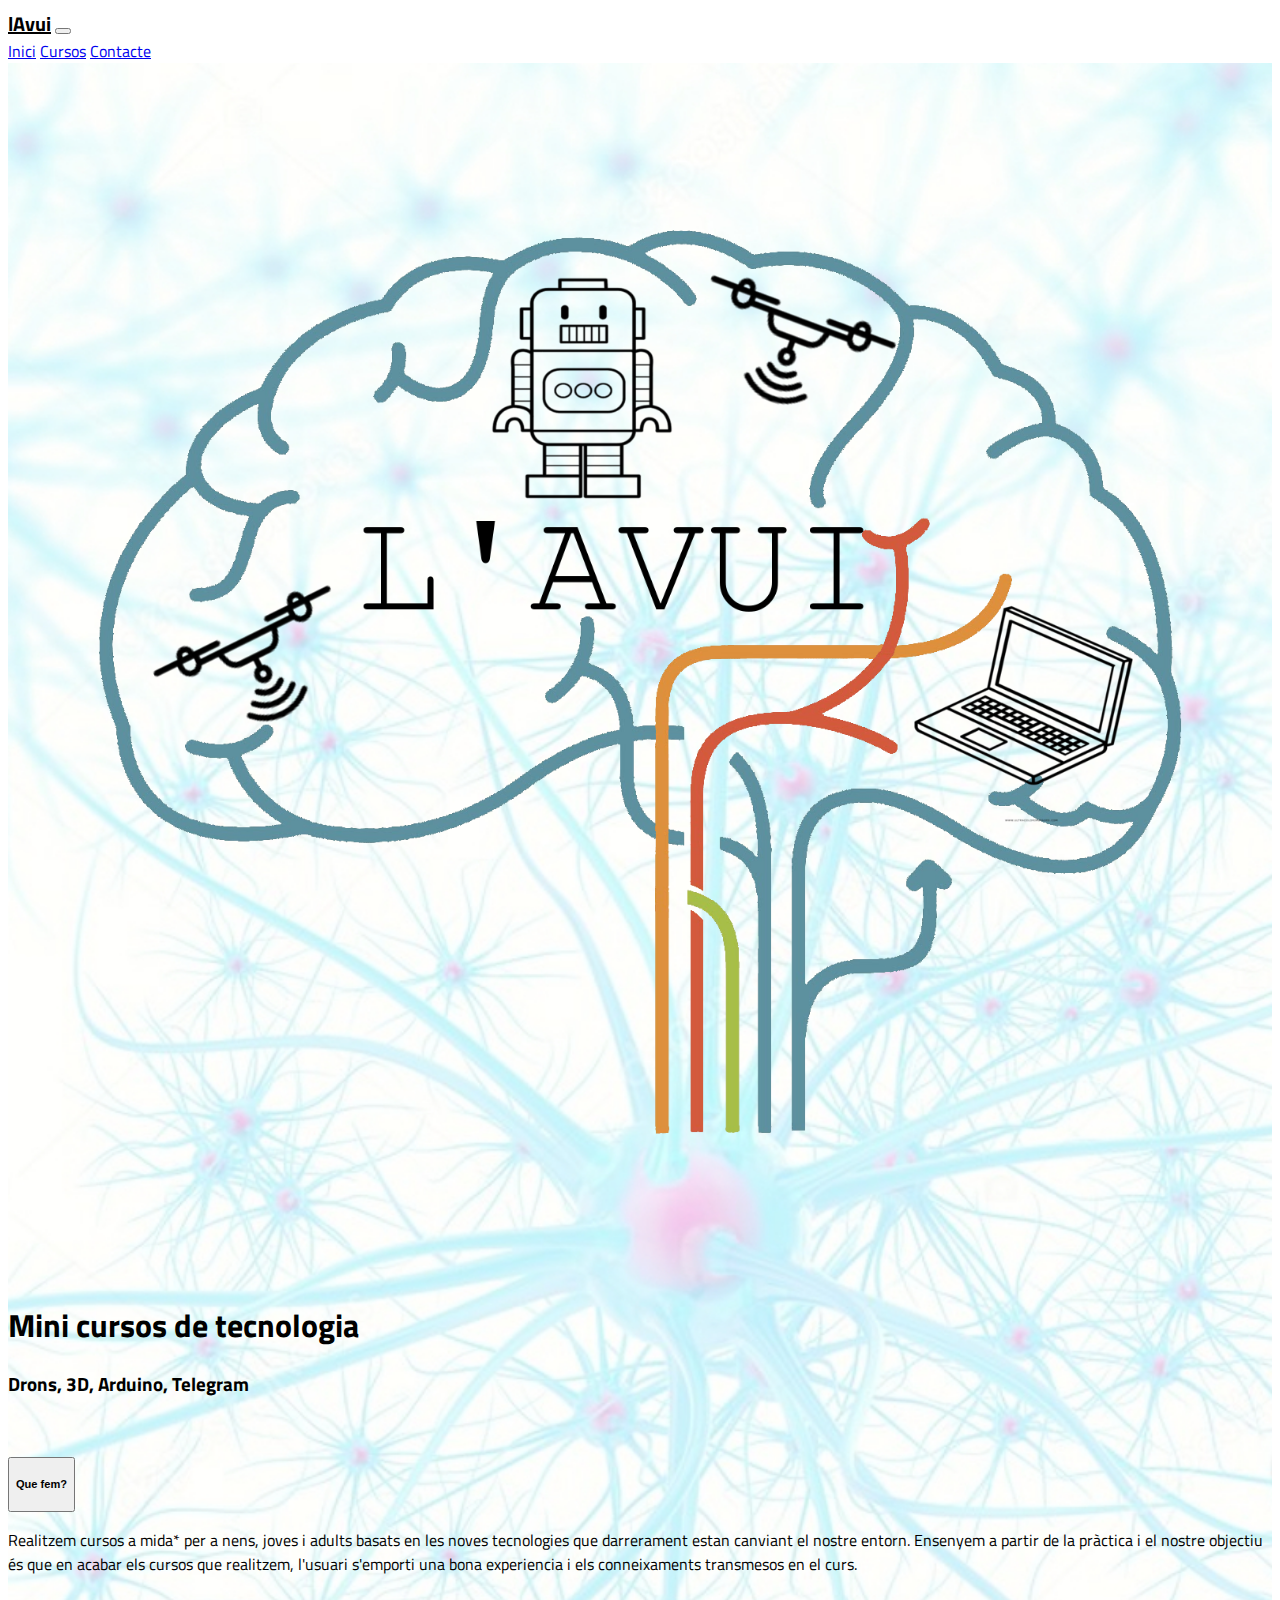
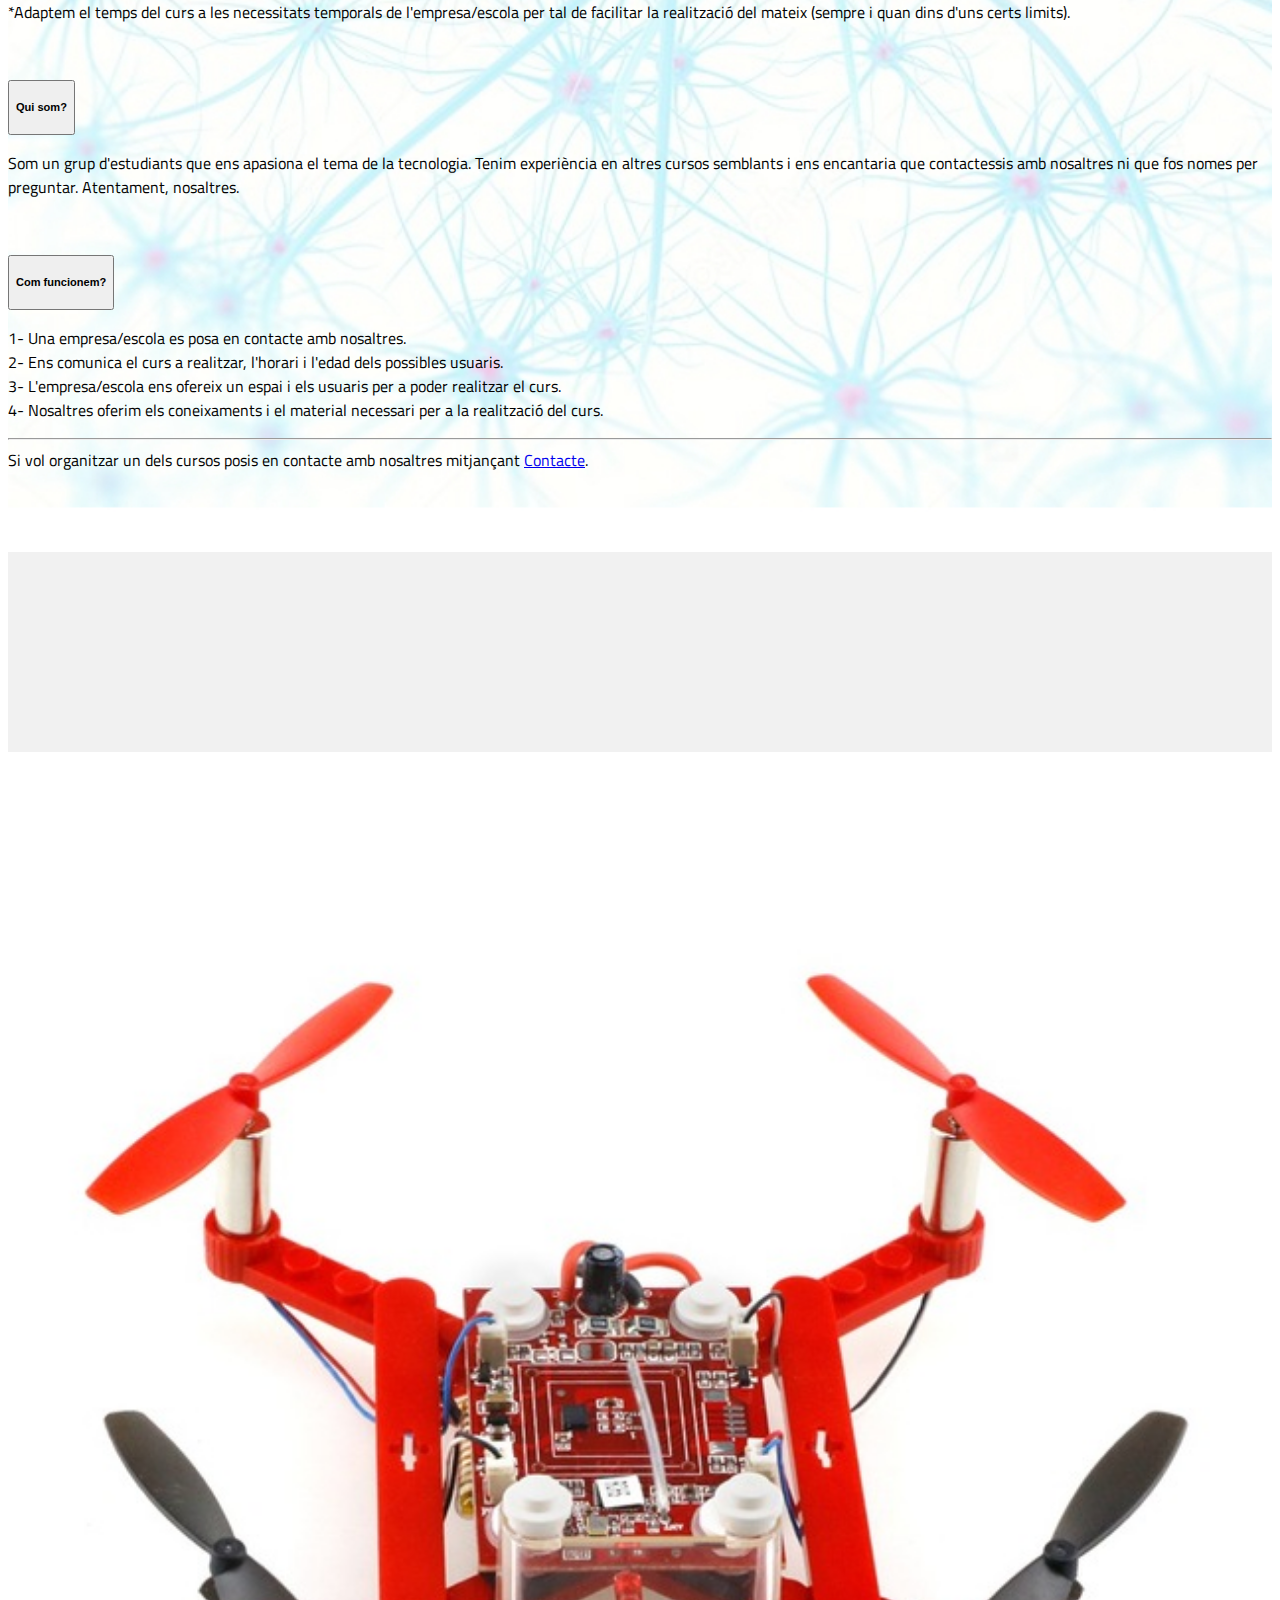
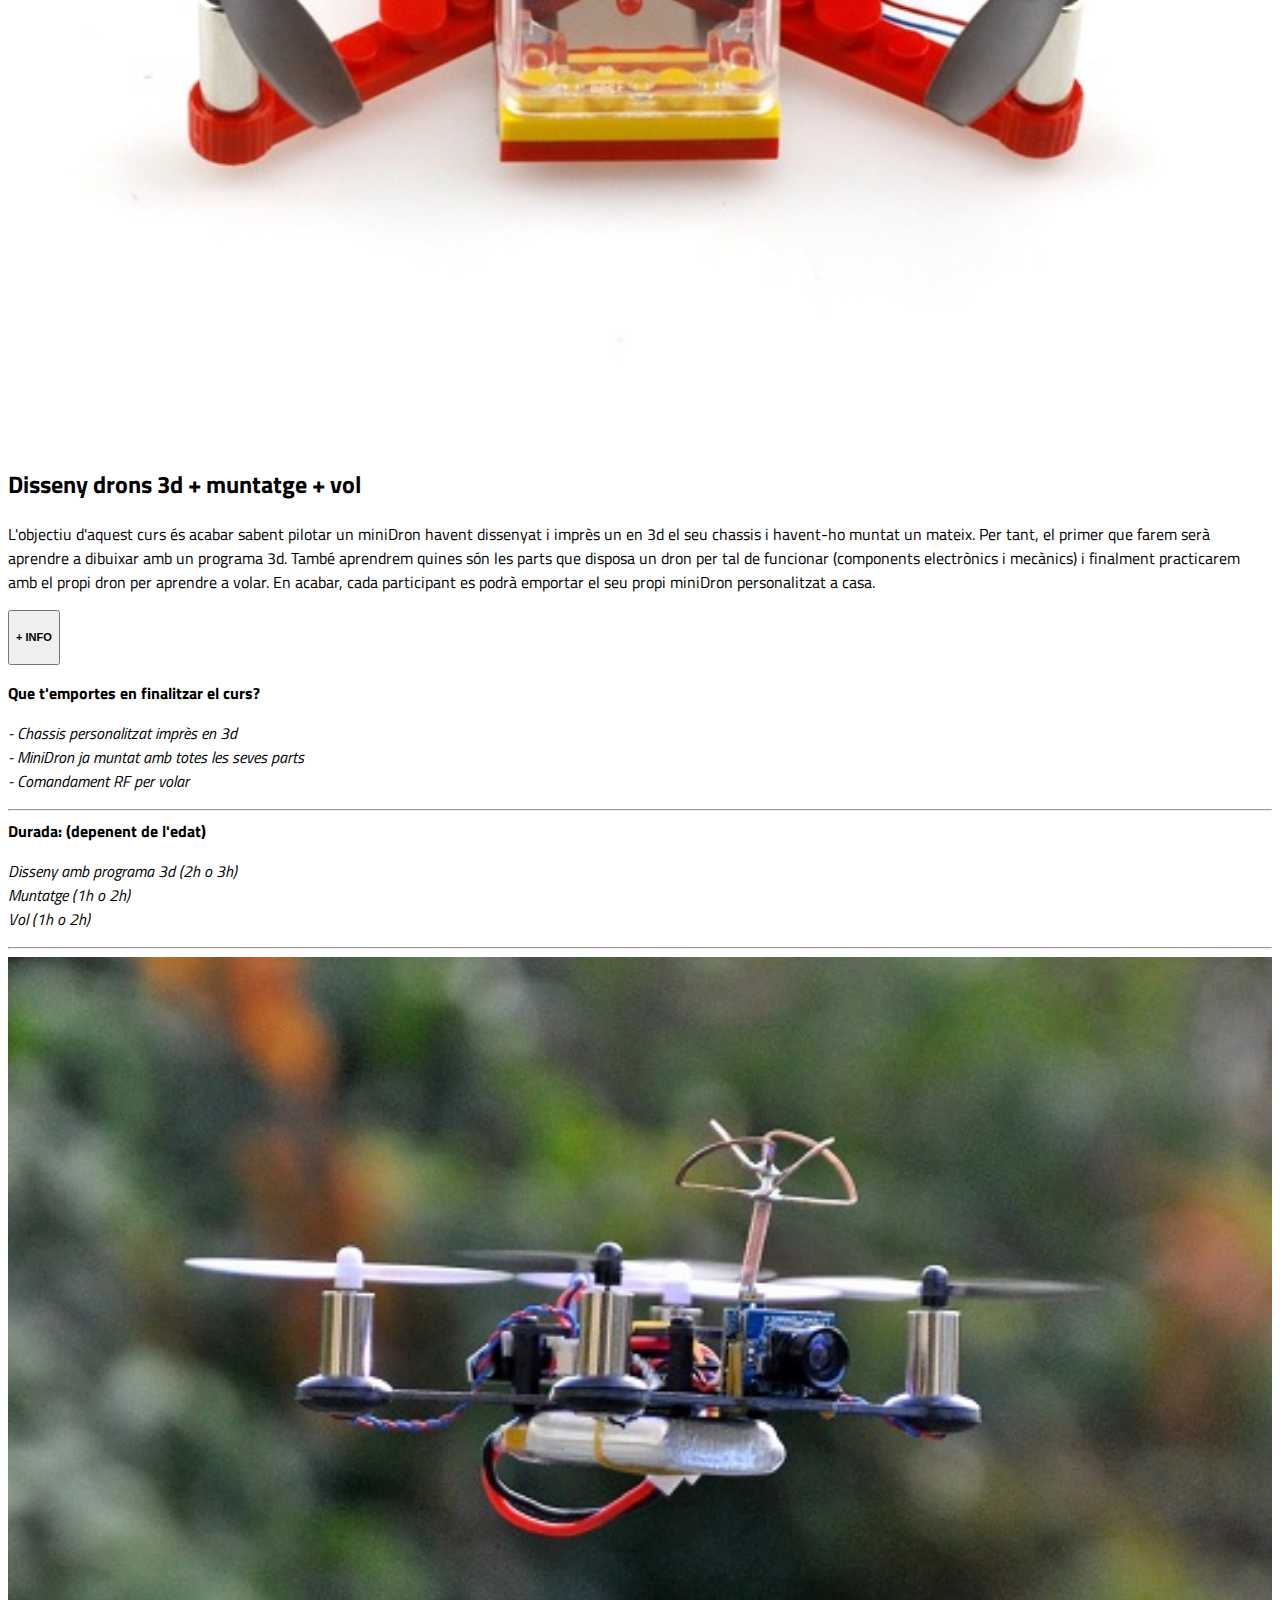
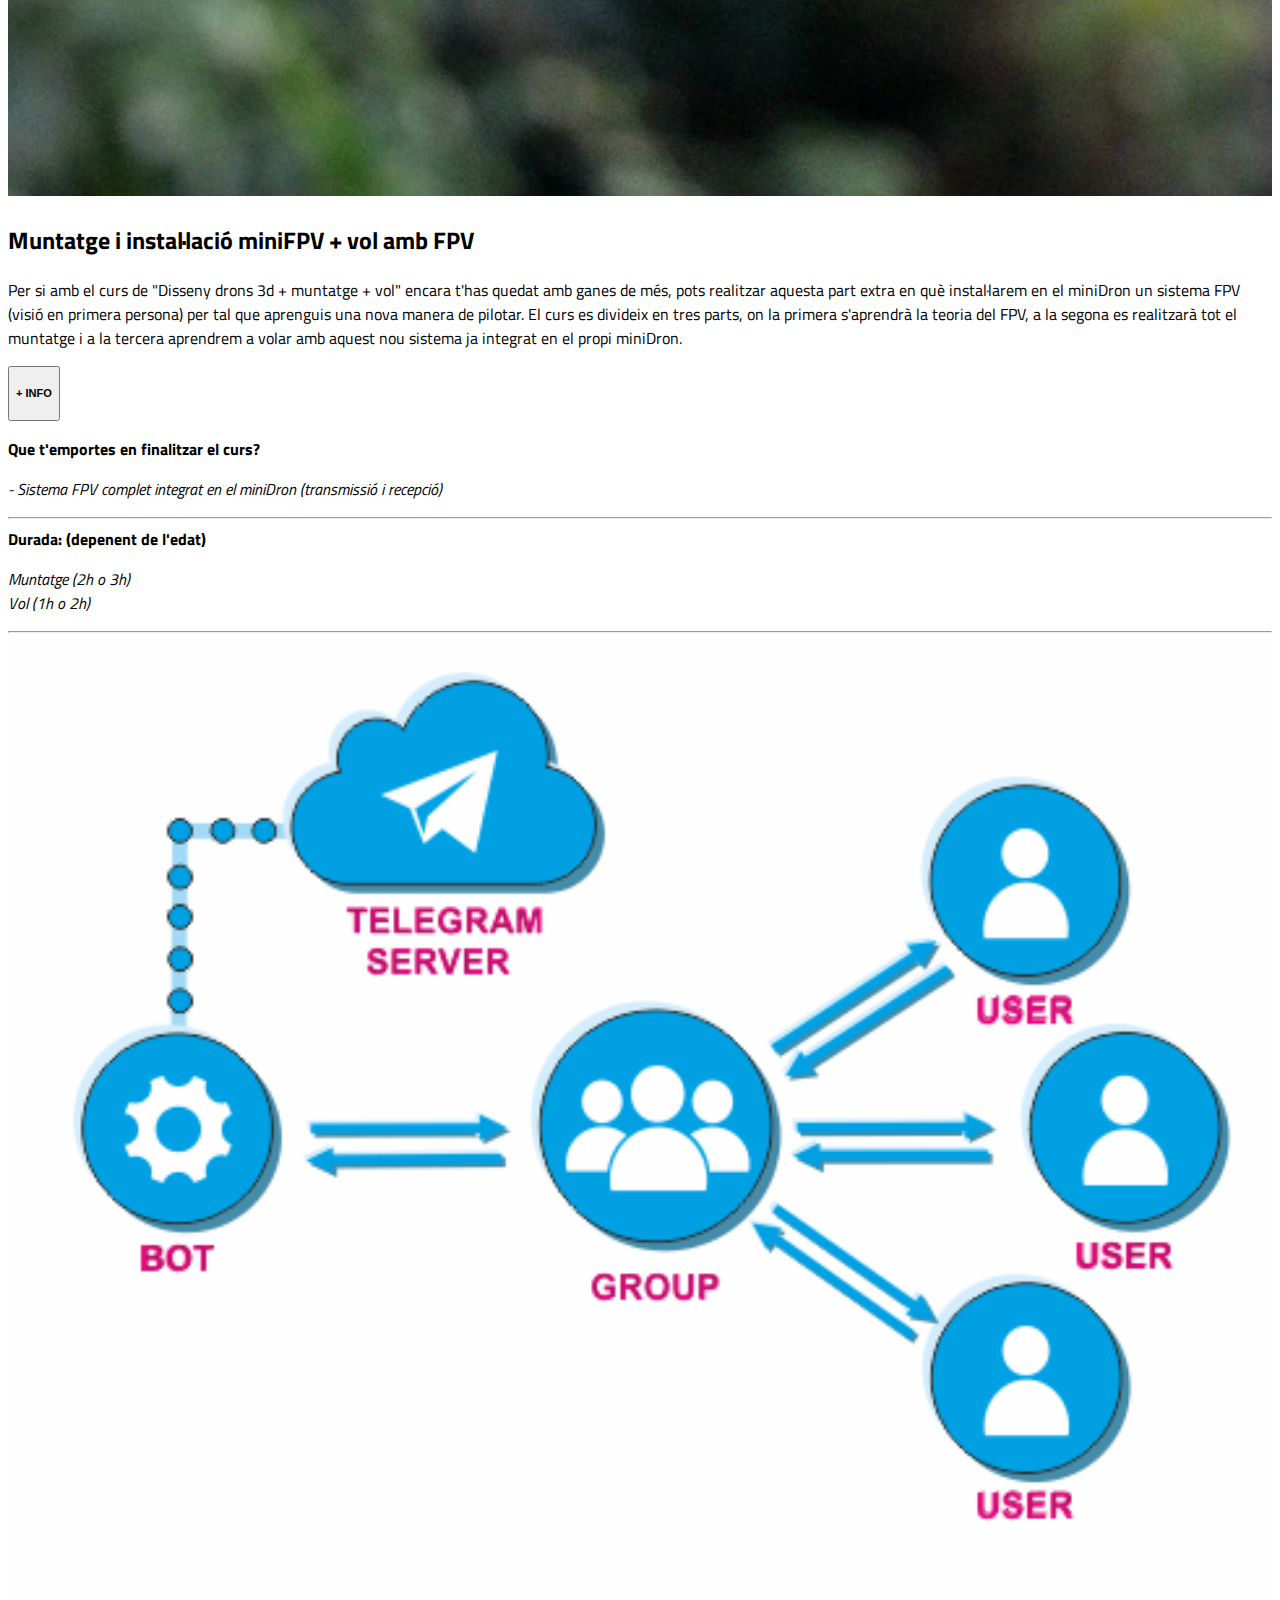
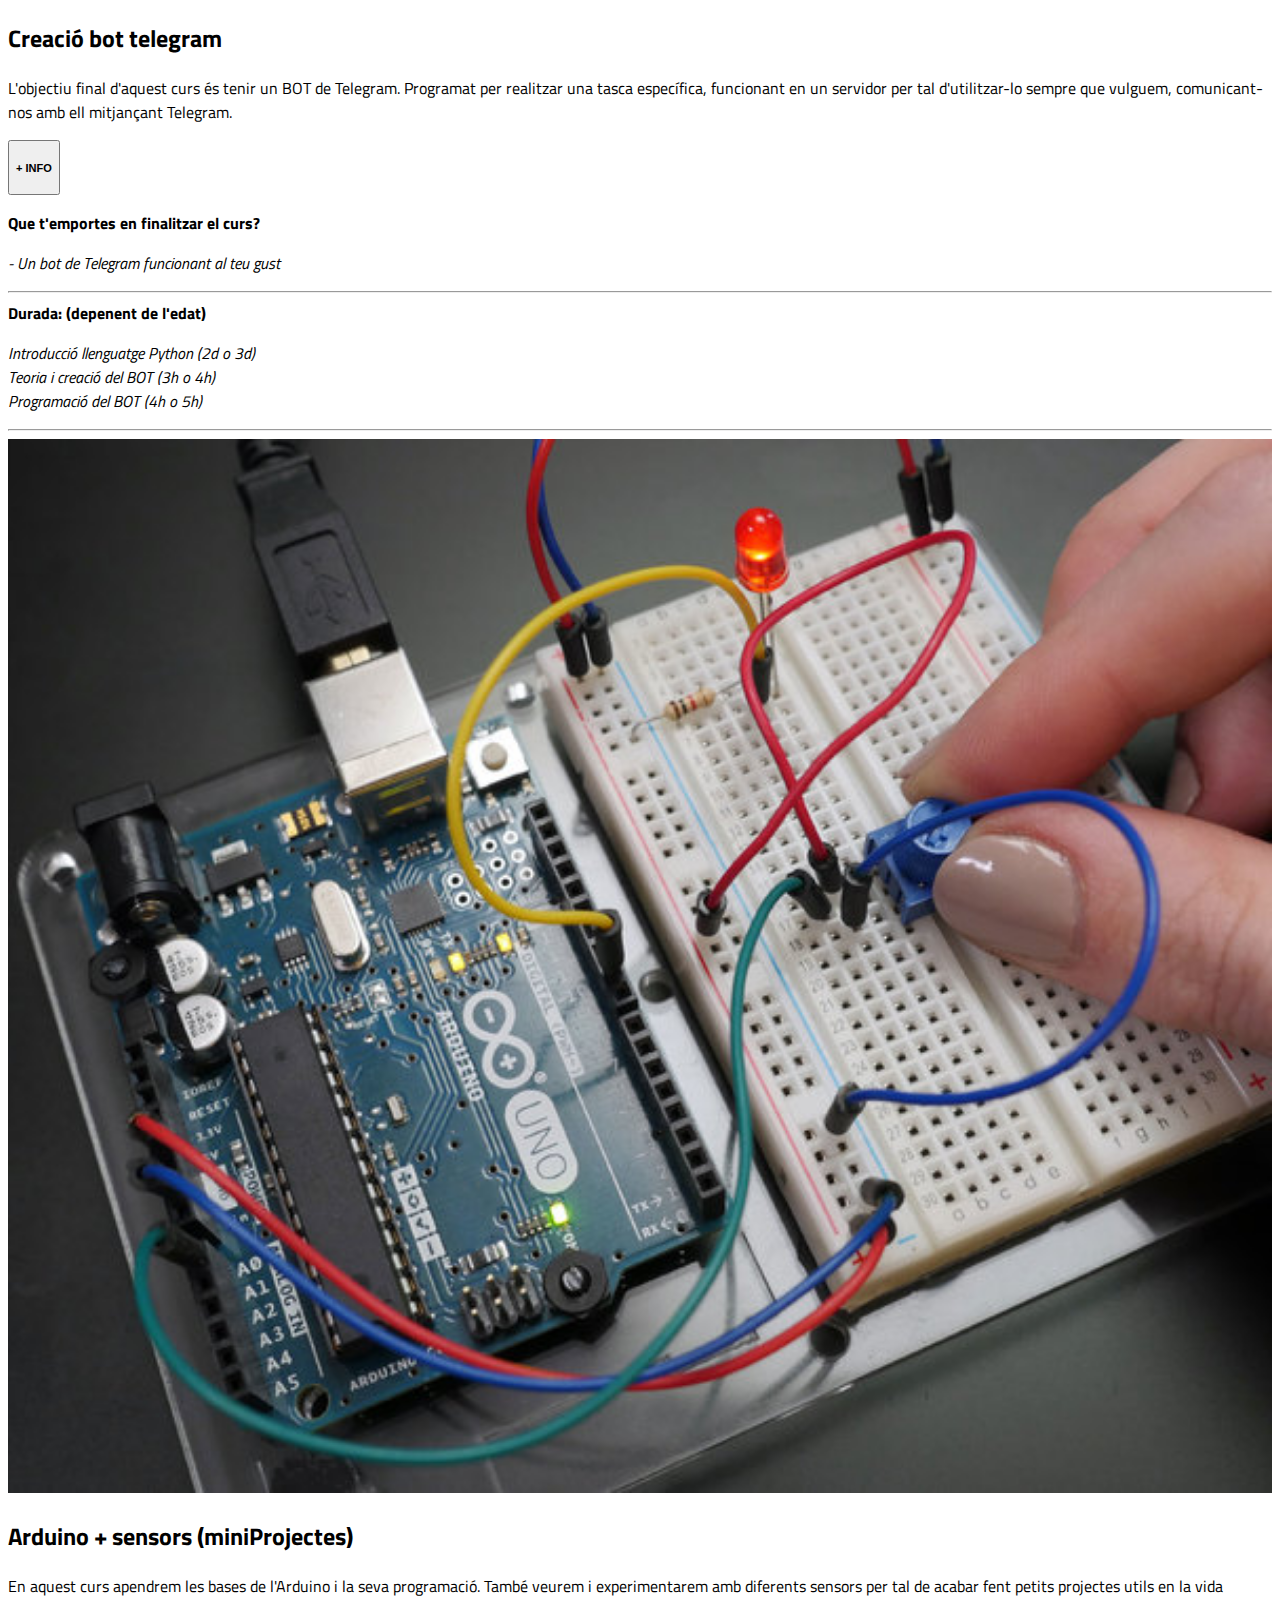
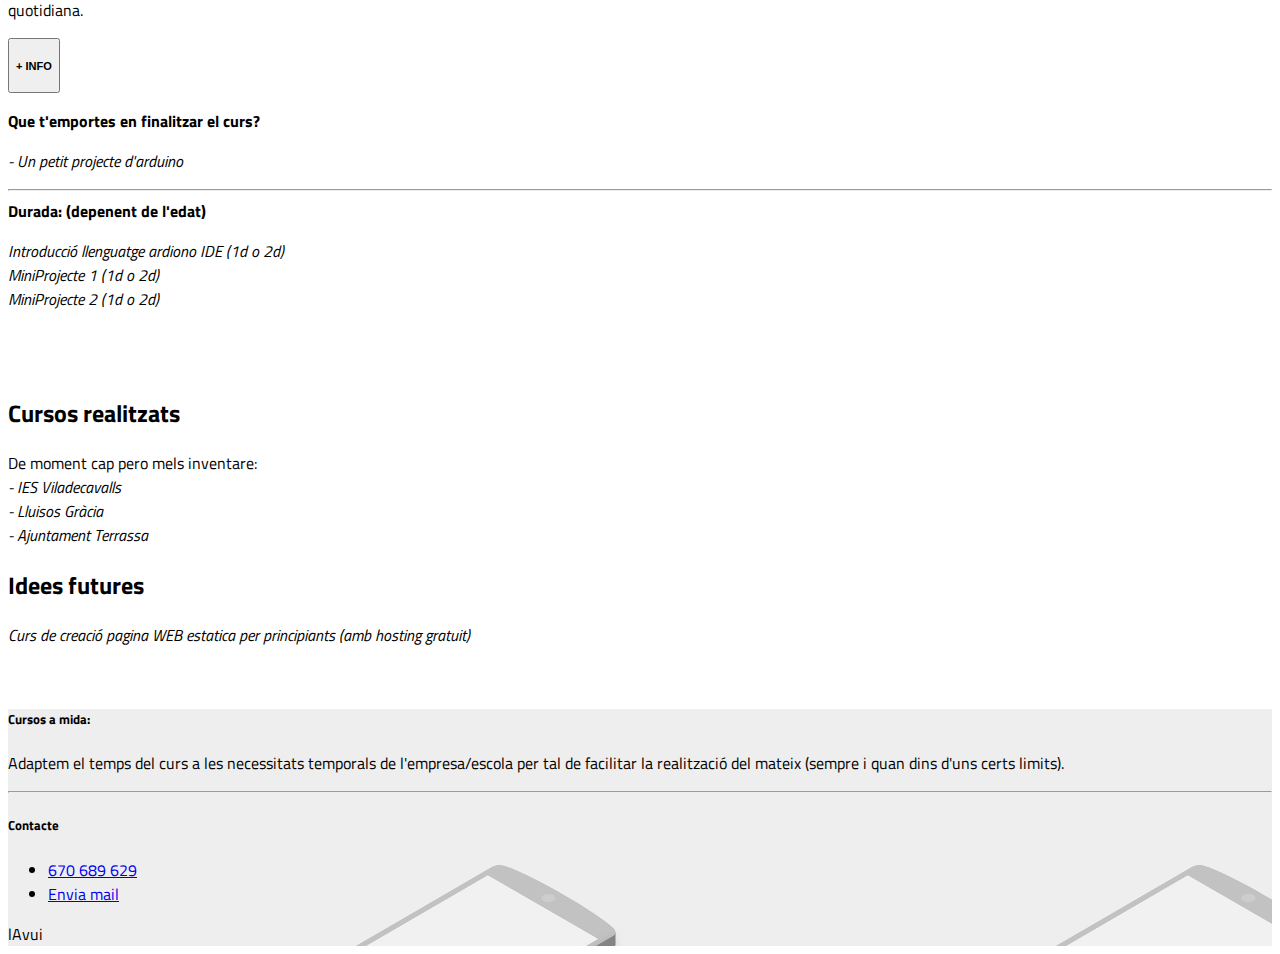
<file: index.html>
<!DOCTYPE html>
<html lang="en">
  <head>
    <meta charset="UTF-8"/>
    <meta name="viewport"content="width=device-width, initial-scale=1.0">

    <title>lAvui</title>
    <!-- GOOGLE FONT -->
    <link href="https://fonts.googleapis.com/css?family=Titillium+Web" rel="stylesheet" />
    <!-- BOOTSTRAP 4 -->
    <link rel="stylesheet" href="https://stackpath.bootstrapcdn.com/bootstrap/4.1.0/css/bootstrap.min.css" integrity="sha384-9gVQ4dYFwwWSjIDZnLEWnxCjeSWFphJiwGPXr1jddIhOegiu1FwO5qRGvFXOdJZ4" crossorigin="anonymous">
    <!-- SCROOLL REVEAL JS LIBRARY CDN -->
    <script src="js/scrollreveal.min.js"></script>
    <!-- CUSTOM CSS -->
    <link rel="stylesheet" href="css/main.css">
  </head>
  <body>

    <!-- NAVIGATION -->
    <nav class="navbar navbar-expand-lg navbar-light bg-secondary fixed-top">
      <a class="navbar-brand text-white" href="index.html">lAvui</a>
      <button class="navbar-toggler" type="button" data-toggle="collapse" data-target="#navbarNavAltMarkup" aria-controls="navbarNavAltMarkup" aria-expanded="false" aria-label="Toggle navigation">
        <span class="navbar-toggler-icon"></span>
      </button>
      <div class="collapse navbar-collapse" id="navbarNavAltMarkup">
        <div class="navbar-nav ml-auto">
          <a class="nav-item nav-link text-white text-center" href="#header">Inici</a>
          <a class="nav-item nav-link text-white text-center" href="#testimonial">Cursos</a>
          <a class="nav-item nav-link text-white text-center" href="#footer">Contacte</a>
        </div>
      </div>
    </nav>

    <!-- SECTION -->
    <section id="header"  style="background-image: url('img/fondo6.jpg'); background-repeat: no-repeat; background-size: cover; background-position: center center;"><br>
      <div class="container mt-5" >
        <div class="row">
          <div class="col-md-6 col-sm-6">
            <div class="header-content-left">
		<br>
              <img src="img/logo.png" style="width: 100%;">
            </div>  
          </div>
          <div class="col-md-6 col-sm-6">
            <div class="header-content-right"><br>
              <h1 class="display-4 text-center">Mini cursos de tecnologia</h1>
			  <h3 class="text-center">Drons, 3D, Arduino, Telegram</h3><br>


<p>
  <button class="btn btn-primary" type="button" data-toggle="collapse" data-target="#que" aria-expanded="false" aria-controls="collapseExample">
    <h5 class="text-uppercase">Que fem?</h5>
  </button>
</p>
<div class="collapse" id="que">
  <div class="card card-body">
<p>Realitzem cursos a mida* per a nens, joves i adults basats en les noves tecnologies que darrerament estan canviant el nostre entorn. Ensenyem a partir de la pràctica i el nostre objectiu és que en acabar els cursos que realitzem, l'usuari s'emporti una bona experiencia i els conneixaments transmesos en el curs.<br><br>
*Adaptem el temps del curs a les necessitats temporals de l'empresa/escola per tal de facilitar la realització del mateix (sempre i quan dins d'uns certs limits).</p>
  </div>
</div>

<br>

<p>
  <button class="btn btn-primary" type="button" data-toggle="collapse" data-target="#qui" aria-expanded="false" aria-controls="collapseExample">
    <h5 class="text-uppercase">Qui som?</h5>
  </button>
</p>
<div class="collapse" id="qui">
  <div class="card card-body">
          <p>Som un grup d'estudiants que ens apasiona el tema de la tecnologia. Tenim experiència en altres cursos semblants i ens encantaria que contactessis amb nosaltres ni que fos nomes per preguntar. Atentament, nosaltres.</p>
  </div>
</div>

<br>

<p>
  <button class="btn btn-primary" type="button" data-toggle="collapse" data-target="#com" aria-expanded="false" aria-controls="collapseExample">
    <h5 class="text-uppercase">Com funcionem?</h5>
  </button>
</p>
<div class="collapse" id="com">
  <div class="card card-body">
          <p>1- Una empresa/escola es posa en contacte amb nosaltres.<br>
			 2- Ens comunica el curs a realitzar, l'horari i l'edad dels possibles usuaris.<br>
			 3- L'empresa/escola ens ofereix un espai i els usuaris per a poder realitzar el curs.<br>
			 4- Nosaltres oferim els coneixaments i el material necessari per a la realització del curs.</p>
  </div>
</div>

<hr>
Si vol organitzar un dels cursos posis en contacte amb nosaltres mitjançant <a class="" href="#footer">Contacte</a>.</p>

              <!--<a href="#" class="btn btn-outline-secondary header-btn btn-lg mt-2">+ INFO</a>-->
<br>
            </div>
          </div>
        </div>
      </div>
    </section>


<!-------------------------------------------->
    <section id="testimonial"><br>
      <div class="container">
        <p class="h2 mb-2">
          CURSOS DISPONIBLES
        </p>
        <p class="h4">- descripció -</p>
      </div>
    </section>
<!------------------------------------------------------------------------------------------------------------->
    <section id="info-one">
	<br>
      <div class="container">
        <div class="row mt-5">
          <div class="col-md-6">
            <div class="info-left">
              <img src="img/curs1.png" style="width: 100%" class="img-thumbnail">
            </div>
          </div>
          <div class="col-md-6 my-auto">
            <div class="info-right">
              <h2>Disseny drons 3d + muntatge + vol</h2>
              <p>L'objectiu d'aquest curs és acabar sabent pilotar un miniDron havent dissenyat i imprès un en 3d el seu chassis i havent-ho muntat un mateix. Per tant, el primer que farem serà aprendre a dibuixar amb un programa 3d. També aprendrem quines són les parts que disposa un dron per tal de funcionar (components electrònics i mecànics) i finalment practicarem amb el propi dron per aprendre a volar.
En acabar, cada participant es podrà emportar el seu propi miniDron personalitzat a casa.<br>


<p>
  <button class="btn btn-outline-secondary btn-lg" type="button" data-toggle="collapse" data-target="#info1" aria-expanded="false" aria-controls="collapseExample">
    <h5 class="text-uppercase">+ INFO</h5>
  </button>
</p>
<div class="collapse" id="info1">
  <div class="card card-body bg-light">
<p>
<b>Que t'emportes en finalitzar el curs?</b><br>
</p>

<i>
- Chassis personalitzat imprès en 3d <br>
- MiniDron ja muntat amb totes les seves parts <br>
- Comandament RF per volar
</i>
<p><hr>
<b>Durada: (depenent de l'edat)</b><br>
</p>

<i>
Disseny amb programa 3d 		(2h o 3h)<br>
Muntatge 				(1h o 2h)<br>
Vol 					(1h o 2h)
</i>
</p>
  </div>
</div>

            </div>
          </div>
        </div>
      </div>
	<hr>
<!------------------------------------------------------------------------------------------------------------->
      <div class="container">
        <div class="row mt-5">
          <div class="col-md-6">
            <div class="info-left">
              <img src="img/curs2.png" style="width: 100%" class="img-thumbnail">
            </div>
          </div>
          <div class="col-md-6 my-auto">
            <div class="info-right">
              <h2>Muntatge i instal·lació miniFPV + vol amb FPV</h2>
              <p>Per si amb el curs de "Disseny drons 3d + muntatge + vol" encara t'has quedat amb ganes de més, pots realitzar aquesta part extra en què instal·larem en el miniDron un sistema FPV (visió en primera persona) per tal que aprenguis una nova manera de pilotar. El curs es divideix en tres parts, on la primera s'aprendrà la teoria del FPV, a la segona es realitzarà tot el muntatge i a la tercera aprendrem a volar amb aquest nou sistema ja integrat en el propi miniDron.<br>

<p>
  <button class="btn btn-outline-secondary btn-lg" type="button" data-toggle="collapse" data-target="#info2" aria-expanded="false" aria-controls="collapseExample">
    <h5 class="text-uppercase">+ INFO</h5>
  </button>
</p>
<div class="collapse" id="info2">
  <div class="card card-body bg-light">
<p>
<b>Que t'emportes en finalitzar el curs?</b>
</p>
<i>
- Sistema FPV complet integrat en el miniDron (transmissió i recepció)
</i>
<p><hr>
<b>Durada: (depenent de l'edat)</b><br>
</p>

<i>
Muntatge 				(2h o 3h)<br>
Vol 					(1h o 2h)<br>
</i>
</p>
  </div>
</div>

            </div>
          </div>
        </div>
      </div>
	<hr>


<!------------------------------------------------------------------------------------------------------------->
     <div class="container">
        <div class="row mt-5">
          <div class="col-md-6">
            <div class="info-left">
              <img src="img/curs3.png" style="width: 100%" class="img-thumbnail">
            </div>
          </div>
          <div class="col-md-6 my-auto">
            <div class="info-right">
              <h2>Creació bot telegram</h2>
              <p>L'objectiu final d'aquest curs és tenir un BOT de Telegram. Programat per realitzar una tasca específica, funcionant en un servidor per tal d'utilitzar-lo sempre que vulguem, comunicant-nos amb ell mitjançant Telegram.<br>

<p>
  <button class="btn btn-outline-secondary btn-lg" type="button" data-toggle="collapse" data-target="#info3" aria-expanded="false" aria-controls="collapseExample">
    <h5 class="text-uppercase">+ INFO</h5>
  </button>
</p>
<div class="collapse" id="info3">
  <div class="card card-body bg-light">
<p>
<b>Que t'emportes en finalitzar el curs?</b>
</p>
<i>
- Un bot de Telegram funcionant al teu gust
</i>
<p><hr>
<b>Durada: (depenent de l'edat)</b><br>
</p>

<i>
Introducció llenguatge Python		(2d o 3d)<br>
Teoria i creació del BOT		(3h o 4h)<br>
Programació del BOT			(4h o 5h)<br>
</i>
</p>
  </div>
</div>

            </div>
          </div>
        </div>
      </div>
	<hr>

<!------------------------------------------------------------------------------------------------------------->
     <div class="container">
        <div class="row mt-5">
          <div class="col-md-6">
            <div class="info-left">
              <img src="img/curs4.png" style="width: 100%" class="img-thumbnail">
            </div>
          </div>
          <div class="col-md-6 my-auto">
            <div class="info-right">
              <h2>Arduino + sensors (miniProjectes)</h2>
              <p>En aquest curs apendrem les bases de l'Arduino i la seva programació. També veurem i experimentarem amb diferents sensors per tal de acabar fent petits projectes utils en la vida quotidiana.<br>

<p>
  <button class="btn btn-outline-secondary btn-lg" type="button" data-toggle="collapse" data-target="#info4" aria-expanded="false" aria-controls="collapseExample">
    <h5 class="text-uppercase">+ INFO</h5>
  </button>
</p>
<div class="collapse" id="info4">
  <div class="card card-body bg-light">
<p>
<b>Que t'emportes en finalitzar el curs?</b>
</p>
<i>
- Un petit projecte d'arduino
</i>
<p><hr>
<b>Durada: (depenent de l'edat)</b><br>
</p>

<i>
Introducció llenguatge ardiono IDE 	(1d o 2d)<br>
MiniProjecte 1				(1d o 2d)<br>
MiniProjecte 2				(1d o 2d)<br>
</i>
</p>
  </div>
</div>

            </div>
          </div>
        </div>
      </div>
	<br>
    </section>
<!------------------------------------------------------------------------------------------------------------->

    <section id="info-two" class="bg-info">
<br>
      <div class="container">
        <div class="row my-5">
          <div class="col-md-6">
            <h2>Cursos realitzats</h2>
            <p>
De moment cap pero mels inventare:<br>
<i>
- IES Viladecavalls<br>
- Lluisos Gràcia<br>
- Ajuntament Terrassa<br>
</i>

	    </p>
          </div>
          <div class="col-md-6">
            <h2>Idees futures</h2>
            <p><i>Curs de creació pagina WEB estatica per principiants (amb hosting gratuit)</i></p>
          </div>
        </div>
      </div>
	<br>
    </section>






<!-- Footer -->
<footer class="page-footer font-small blue pt-4" id="footer">

    <!-- Footer Links -->
    <div class="container-fluid text-center text-md-left">

      <!-- Grid row -->
      <div class="row" >

        <!-- Grid column -->
        <div class="col-md-6 mt-md-0 mt-3">

          <!-- Content -->
          <h5 class="text-uppercase">Cursos a mida:</h5>
          <p>Adaptem el temps del curs a les necessitats temporals de l'empresa/escola per tal de facilitar la realització del mateix (sempre i quan dins d'uns certs limits).</p>
        </div>
        <!-- Grid column -->

        <hr class="clearfix w-100 d-md-none pb-3">

        <!-- Grid column -->
        <div class="col-md-3 mb-md-0 mb-3">

            <!-- Links -->
            <h5 class="text-uppercase">Contacte</h5>

            <ul class="list-unstyled">
              <li>
                <a href="#">670 689 629</a>
              </li>
              <li>
                <a href="contact.html" class="btn btn-info">Envia mail</a> <!-- target="_blank" -->
              </li>
            </ul>

          </div>
          <!-- Grid column -->

      </div>
      <!-- Grid row -->

    </div>
    <!-- Footer Links -->

    <!-- Copyright -->
    <div class="footer-copyright text-center py-3">lAvui
    </div>
    <!-- Copyright -->

  </footer>
  <!-- Footer -->



    <!-- SCRIPTS -->
    <script src="https://code.jquery.com/jquery-3.3.1.slim.min.js" integrity="sha384-q8i/X+965DzO0rT7abK41JStQIAqVgRVzpbzo5smXKp4YfRvH+8abtTE1Pi6jizo" crossorigin="anonymous"></script>
    <script src="https://cdnjs.cloudflare.com/ajax/libs/popper.js/1.14.0/umd/popper.min.js" integrity="sha384-cs/chFZiN24E4KMATLdqdvsezGxaGsi4hLGOzlXwp5UZB1LY//20VyM2taTB4QvJ" crossorigin="anonymous"></script>
    <script src="https://stackpath.bootstrapcdn.com/bootstrap/4.1.0/js/bootstrap.min.js" integrity="sha384-uefMccjFJAIv6A+rW+L4AHf99KvxDjWSu1z9VI8SKNVmz4sk7buKt/6v9KI65qnm" crossorigin="anonymous"></script>
    <!-- SCROOLL REVEAL SCRIPT -->
    <script>
    window.sr = ScrollReveal();

   /* sr.reveal('.navbar', {
      duration: 2000,
      origin: 'bottom'
    });

    sr.reveal('.header-content-left', {
      duration: 2000,
      origin: 'top',
      distance: '300px'
    });

    sr.reveal('.header-content-right', {
      duration: 2000,
      origin: 'right',
      distance: '300px'
    });

    sr.reveal('.header-btn', {
      duration: 2000,
      delay: 1000, 
      origin: 'bottom'
    });*/

    sr.reveal('#testimonial div', {
      duration: 2000,
      origin: 'left',
      distance: '300px',
      viewFactor: 0.2
    });

    document.querySelectorAll('a[href^="#"]').forEach(anchor => {
      anchor.addEventListener('click', function (e) {
        e.preventDefault();

        document.querySelector(this.getAttribute('href')).scrollIntoView({
          behavior: 'smooth'
        });
      });
    });
    </script>

  </body>
</html>
</file>
<file: css/main.css>
body {
  font-family: 'Titillium Web', sans-serif;
}

.navbar-brand {
  font-size: 20px;
  color: #000;
  font-weight: bold;
}

#testimonial {
  background: #f1f1f1;
  padding: 50px 0 30px 0;
  text-align:center;
  margin-top: 40px;
}

footer {
  background: url(../img/smartphones.png);
}
</file>
